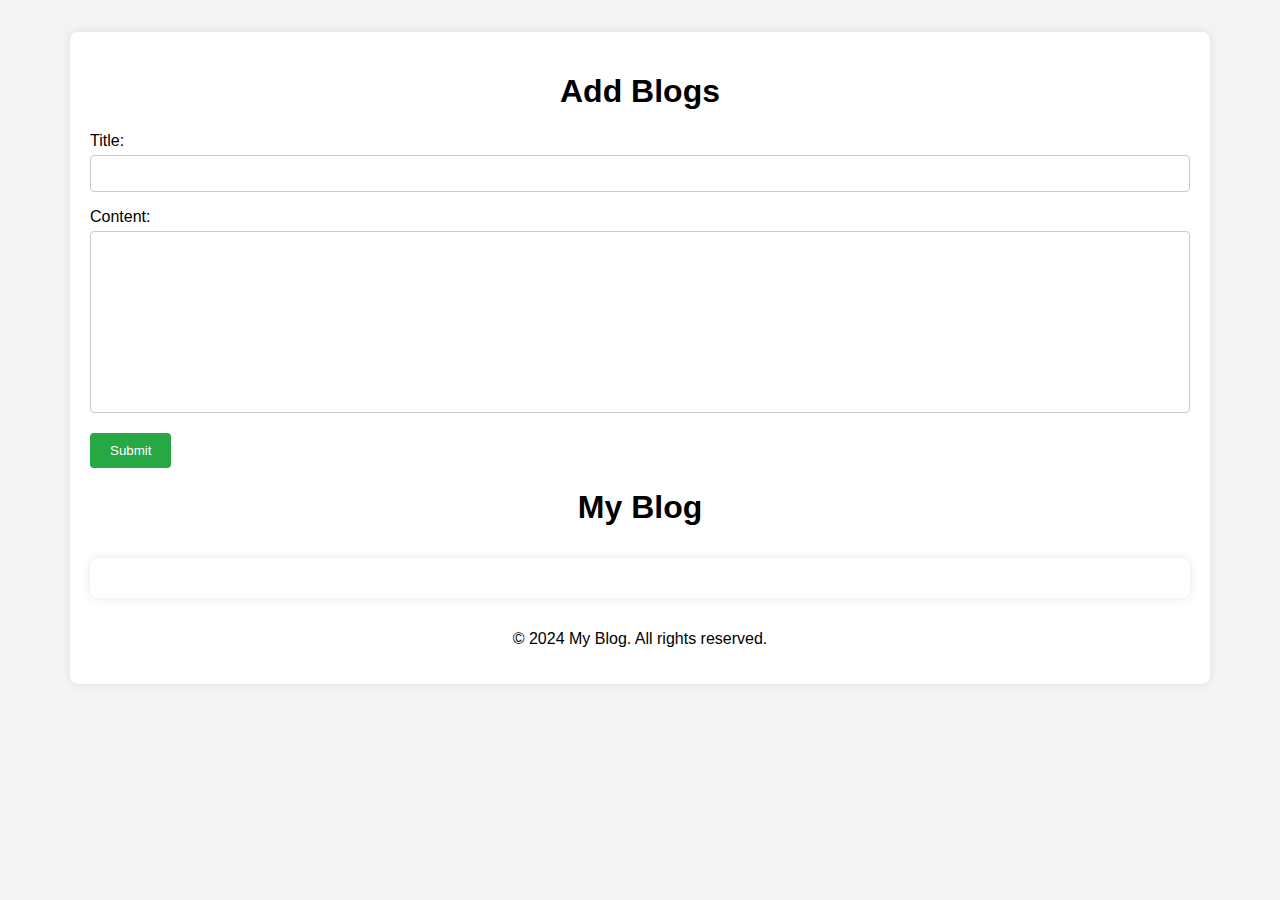
<file: Case Study/index.html>
<!DOCTYPE html>
<html lang="en">
  <head>
    <meta charset="UTF-8" />
    <meta name="viewport" content="width=device-width, initial-scale=1.0" />
    <title>Blogging Application</title>
    <link rel="stylesheet" href="styles.css" />
  </head>
  <body>
    <div class="container">
      <header>
        <h1>Add Blogs</h1>
      </header>
      <form id="blogForm">
        <label for="title">Title:</label><br />
        <input type="text" id="title" name="title" required /><br />
        <label for="content">Content:</label><br />
        <textarea id="content" name="content" rows="4" required></textarea
        ><br />
        <button type="submit">Submit</button>
      </form>

      <header>
        <h1>My Blog</h1>
      </header>

      <div class="container">
        <div class="blog-entries" id="blogEntries">
          <!-- Blog entries go here -->
        </div>
      </div>

      <footer>
        <p>&copy; 2024 My Blog. All rights reserved.</p>
      </footer>
    </div>
  </body>
  <script src="script.js"></script>
</html>
<!-- Created A Blogging Website using HTML,CSS and Javascript -->
</file>
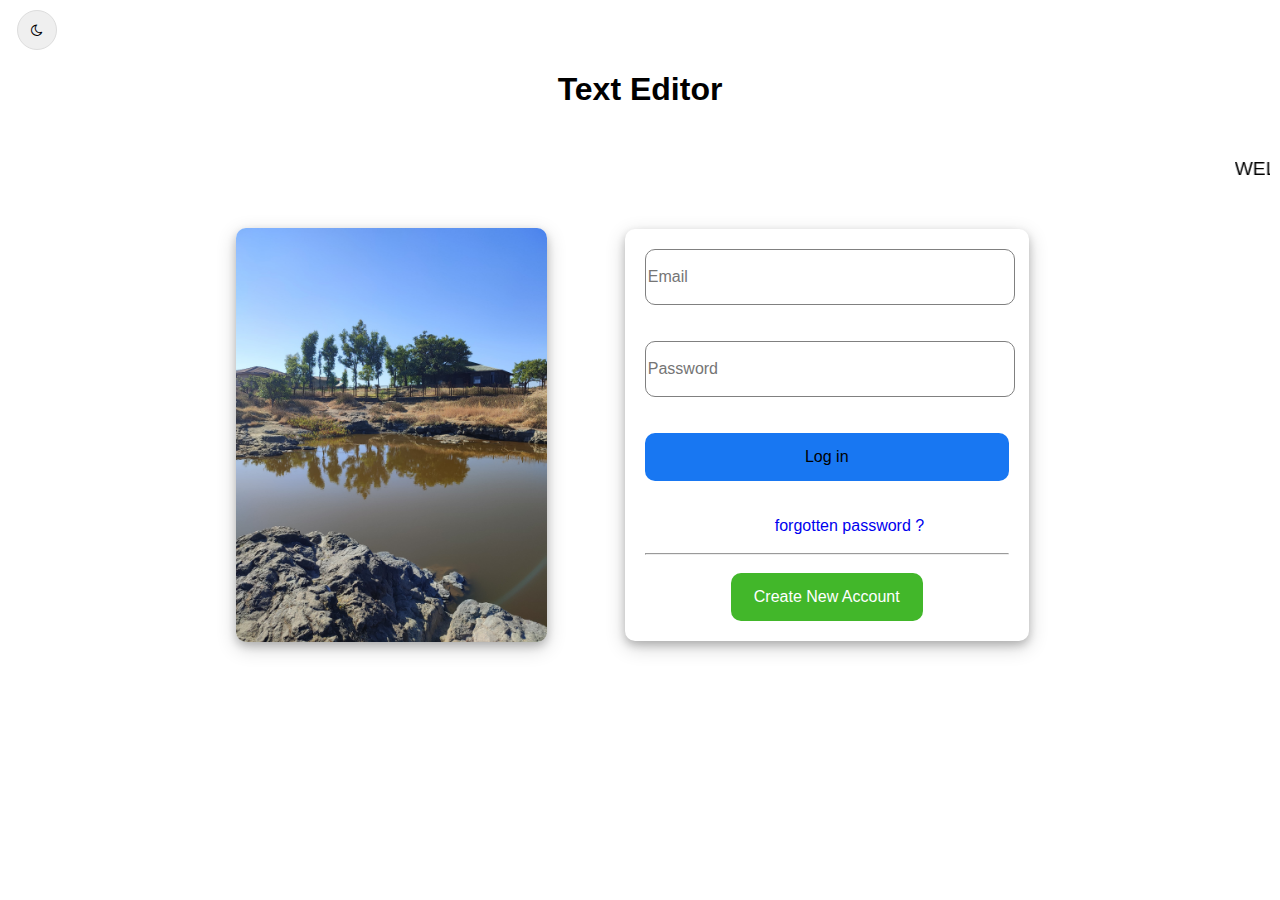
<file: Assignment 2 - Web Page/html/index.html>
<!DOCTYPE html>
<html lang="en">
  <head>
    <title>Text Editor Folder</title>
    <meta charset="UTF-8" />
    <meta name="viewport" content="width=device-width, initial-scale=1" />
    <link href="../css/styles.css" rel="stylesheet" />
    <script type="text/javascript" src="../javascript/script.js"></script>
    <link
      rel="stylesheet"
      href="https://cdnjs.cloudflare.com/ajax/libs/font-awesome/4.7.0/css/font-awesome.min.css"
    />
    <style>
      button {
        width: 364px;
        height: 48px;
        border-radius: 10px;
        border: none;
      }
    </style>
  </head>

  <body>
    <button onclick="darkMode()" id="mode" class="nav-button">
      <i class="fa fa-moon-o"></i>
    </button>

    <h1>Text Editor</h1>
    <marquee vspace="30px" style="font-size: larger"
    >WELCOME TO MY FIRST WEB PAGE ......
  </marquee>
  <div class="putCentre">
      <div class="left">
        <img src="../Assets/Welcome.jpg" alt="Welcome" />
      </div>

      <div class="right">
        <form action="">
          <input type="text" value="" id="loginemail" placeholder="Email" />
          <br />
          <br />
          <input type="password"  id="loginpassword" value="" placeholder="Password" />
          <br />
          <br />

          <button type="button" id="LogIn" style="background-color: #1877f2">
           Log in
          </button>
          <br />
          <br />
          <div class="forgot">
            <a style="text-decoration: none" href="#">forgotten password ?</a>
          </div>

          <br />
       
          <hr />
          <br />
          <button class="signupButton" type="">
            <a href="signup.htm" style="text-decoration: none; color: white">
              Create New Account
            </a>
          </button>
        </form>
      </div>
    </div>
    <script>
      document
        .getElementById("LogIn")
        .addEventListener("click", function () {
          var email = document.getElementById("loginemail").value;
          var password = document.getElementById("loginpassword").value;

          var emailRegex = /^[^\s@]+@[^\s@]+\.[^\s@]+$/;

          

          if (!emailRegex.test(email)) {
            alert("Please enter a valid email address.");
            return;
          }

          if (password.length < 8) {
            alert("Password should be at least 8 characters long.");
            return;
          }

          window.location.href = "homepage.html";
        });
    </script>
  </body>
</html>
</file>
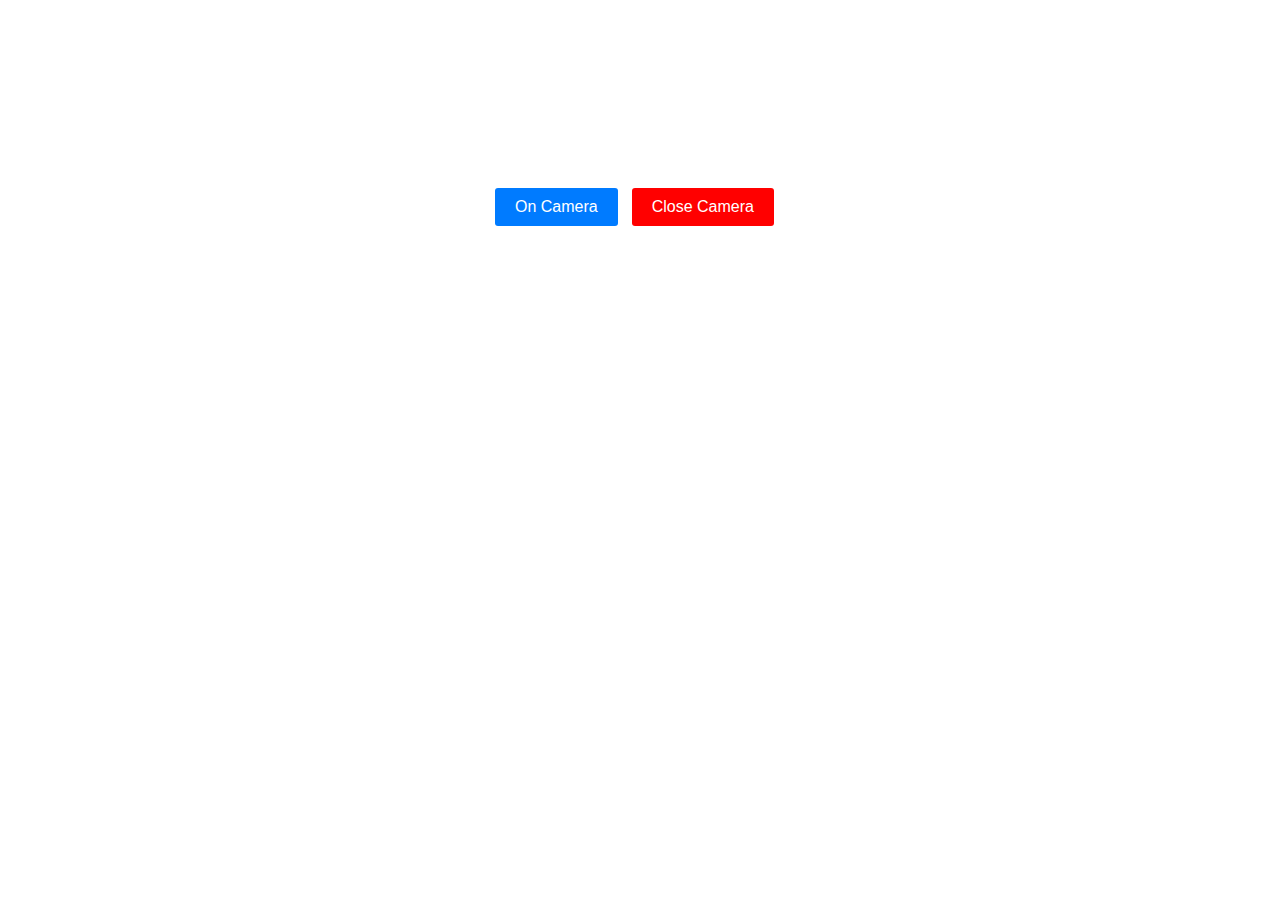
<file: Assignment 2 - Web Page/html/camera.html>
<!DOCTYPE html>
<html lang="en">
  <head>
    <meta charset="UTF-8" />
    <meta name="viewport" content="width=device-width, initial-scale=1.0" />
    <title>Omeggle</title>
    <style>
      body {
        display: flex;
        justify-content: center;
        align-items: center;
      }

      button {
        padding: 10px 20px;
        margin: 5px 5px;
        border: none;
        border-radius: 3px;
        background-color: #007bff;
        color: #fff;
        cursor: pointer;
        font-size: medium;
      }
    </style>
  </head>
  <body>
    <div>
      <h1 id="text"></h1>
      <video id="video" autoplay></video>
      <br />
      <button onclick="openCamera()">On Camera</button>
      <button onclick="closeCamera()" style="background-color: red">
        Close Camera
      </button>
    </div>

    <script>
        //Function to Open Camera
        async function openCamera() {
            document.getElementById("text").innerHTML =
            "Kya re Bhangar ke Shkal Ke ??";
            const stream = await navigator.mediaDevices.getUserMedia({
                video: true,
            });
            video.srcObject = stream;
        }
        
        //Function to Close Camera
      function closeCamera() {
        const mediaStream = document.querySelector("video").srcObject;
        const tracks = mediaStream.getTracks();
        tracks.forEach((track) => track.stop());
        document.querySelector("video").srcObject = null;
      }
    </script>
  </body>
</html>
</file>
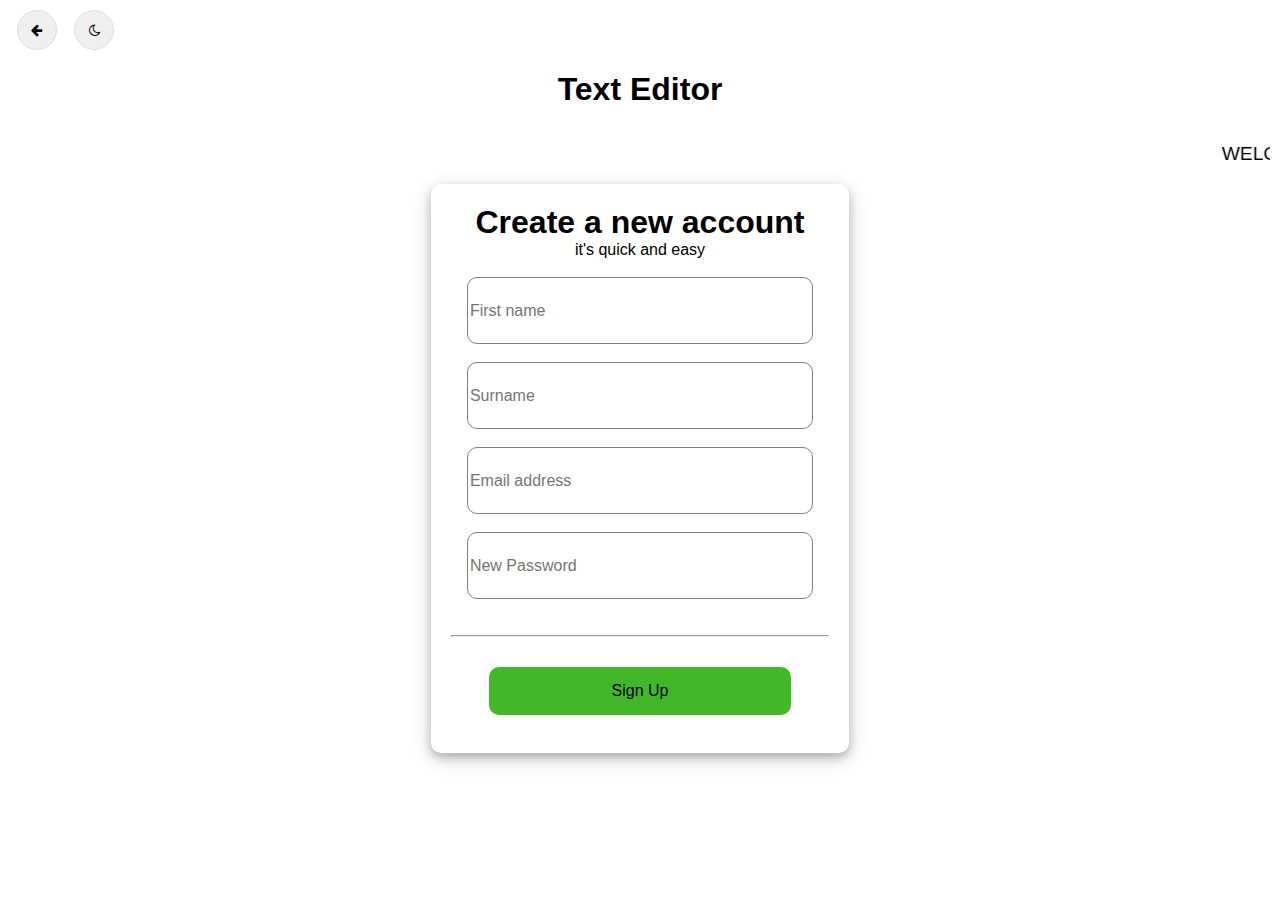
<file: Assignment 2 - Web Page/html/signup.htm>
<!DOCTYPE html>
<html lang="en">
  <head>
    <title>Text Editor Folder</title>
    <meta charset="UTF-8" />
    <meta name="viewport" content="width=device-width, initial-scale=1" />
    <link href="../css/styles.css" rel="stylesheet" />
    <script type="text/javascript" src="../javascript/script.js"></script>
    <link
      rel="stylesheet"
      href="https://cdnjs.cloudflare.com/ajax/libs/font-awesome/4.7.0/css/font-awesome.min.css"
    />
    <style>
      button {
        width: 80%;
        height: 48px;
        border-radius: 10px;
        border: none;
      }
    </style>
  </head>
  <body>
    <a href="index.html" style="color: black">
      <button class="nav-button">
        <i class="fa fa-arrow-left"></i></button
    ></a>

    <button onclick="darkMode()" id="mode" class="nav-button">
      <i class="fa fa-moon-o"></i>
    </button>

    <div >
      <h1>Text Editor</h1>
      <marquee vspace="15px" style="font-size: larger"
        >WELCOME TO MY FIRST WEB PAGE ......</marquee
      >
      <div class="putCentre">
        <div class="centre">
          <h1 style="font-size: xx-large" class="text_black">
            Create a new account
          </h1>
          <p style="text-align: center" class="text_black">
            it's quick and easy
          </p>
          <br />
          <input type="text" id="firstName" value="" placeholder="First name" />
          <br />
          <input type="text" id="surname" value="" placeholder="Surname" />
          <br />
          <input type="email" id="email" placeholder="Email address" />
          <br />
          <input
            type="password"
            id="password"
            name=""
            value=""
            placeholder="New Password"
          />
          <br />
          <br />
          <hr />
          <button
            type="button"
            id="signUpBtn"
            style="background-color: #42b72a; margin-top: 30px"
          >
            Sign Up
          </button>
          <br />
        </div>
      </div>
    </div>

    <script>
      document
        .getElementById("signUpBtn")
        .addEventListener("click", function () {
          var firstName = document.getElementById("firstName").value;
          var surname = document.getElementById("surname").value;
          var email = document.getElementById("email").value;
          var password = document.getElementById("password").value;

          // Regular expressions for validation
          var nameRegex = /^[a-zA-Z]+$/;
          var emailRegex = /^[^\s@]+@[^\s@]+\.[^\s@]+$/;

          if (!nameRegex.test(firstName)) {
            alert("First name should only contain letters.");
            return;
          }

          if (!nameRegex.test(surname)) {
            alert("Surname should only contain letters.");
            return;
          }

          if (!emailRegex.test(email)) {
            alert("Please enter a valid email address.");
            return;
          }

          if (password.length < 8) {
            alert("Password should be at least 8 characters long.");
            return;
          }

          window.location.href = "index.html";
        });
    </script>
  </body>
</html>
</file>
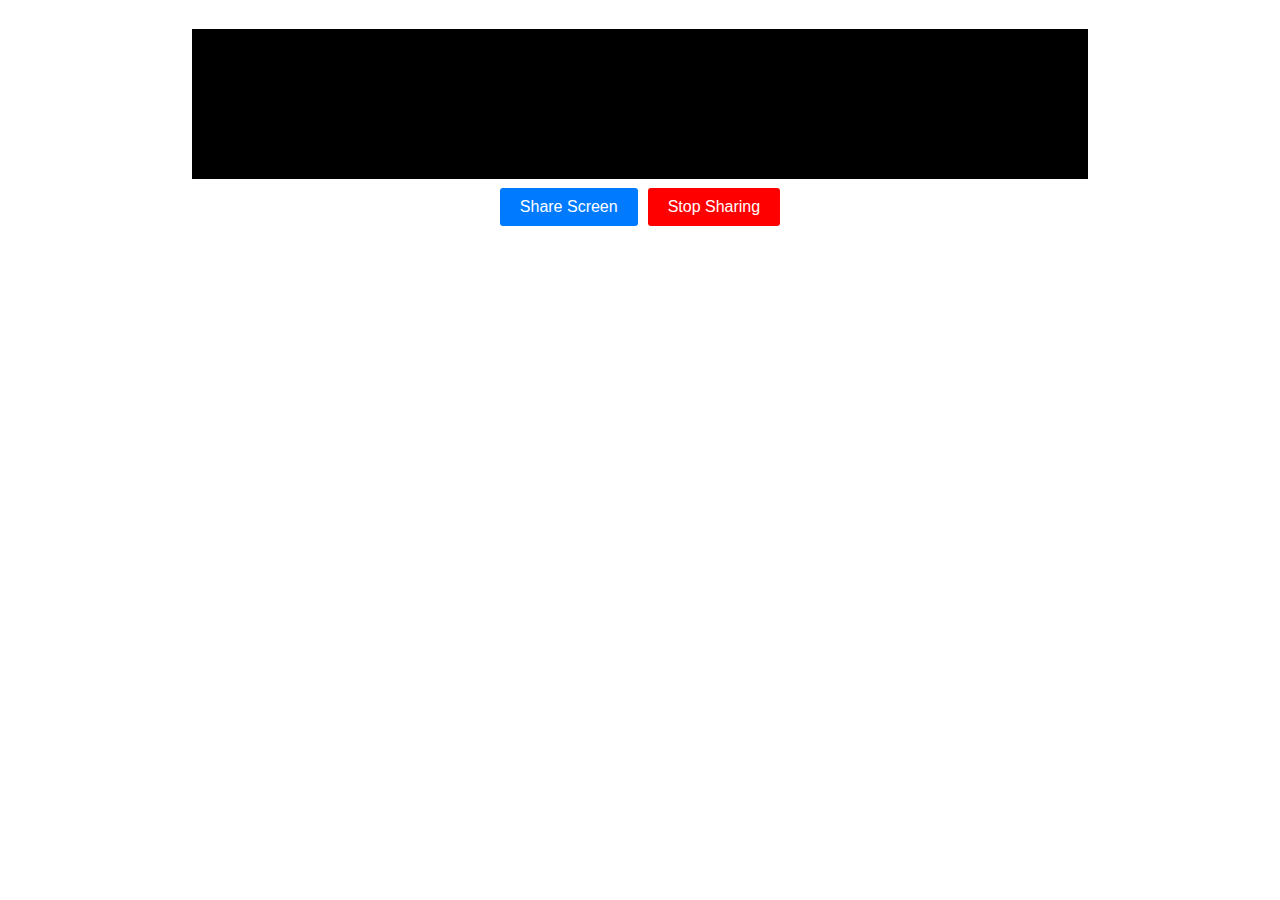
<file: Assignment 3 - Text Editor/html/shareScreen.html>
<!DOCTYPE html>
<html lang="en">
  <head>
    <meta charset="UTF-8" />
    <meta name="viewport" content="width=device-width, initial-scale=1.0" />
    <title>Google Meet</title>
    <link rel="stylesheet" href="../css/style.css">
  </head>
  <body>
    <div>
      <h1 id="text"></h1>
      <video id="video" autoplay></video>
      <br />
      <div class="buttons">

        <button onclick="shareScreen()">Share Screen</button>
        <button onclick="closeCamera()" style="background-color: red">
          Stop Sharing
        </button>
      </div>
    </div>

    <script src="../javascript/script.js"></script>
  </body>
</html>
</file>
<file: Case Study/styles.css>
.container {
  max-width: 1100px;
  margin: 20px auto;
  padding: 20px;
  background-color: #fff;
  border-radius: 8px;
  box-shadow: 0 0 10px rgba(0, 0, 0, 0.1);
}

.blog-entries {
  display: flex;
  flex-wrap: wrap;
  justify-content: space-between;
}

.blog-entry {
  flex: 1 1 30%; /* 30% width with flex-grow, flex-shrink, flex-basis */
  min-width: 200px; /* Ensures smaller devices have a reasonable size */
  margin: 10px;
  padding: 10px;
  border-radius: 8px;
  box-shadow: 0 0 5px rgba(0, 0, 0, 0.1);
  background-color: #f9f9f9;
  transition: box-shadow 0.3s ease;
}

.blog-entry:hover {
  box-shadow: 0 0 10px rgba(0, 0, 0, 0.2);
}

.btn {
  padding: 5px 10px;
  color: #fff;
  border: none;
  border-radius: 4px;
  cursor: pointer;
}

.btn-left {
  background-color: #007bff; /* Blue color */
}

.btn-right {
  background-color: #ff0000; /* Red color */
}

/* Basic styling for the blog application */
body {
  font-family: Arial, sans-serif;
  background-color: #f4f4f4;
  margin: 0;
  padding: 0;
}

/* Container styling to center and set width */
.container {
  max-width: 1100px;
  margin: 2rem auto;
  padding: 20px;
  background-color: #fff;
  border-radius: 8px;
  box-shadow: 0 0 10px rgba(0, 0, 0, 0.1);
}

/* Header styling for a clean layout */
header {
  text-align: center;
  margin-bottom: 20px;
}

/* Footer styling for a clean finish */
footer {
  text-align: center;
  margin-top: 20px;
}

/* Blog entry styling to set the layout */
.blog-entry {
  width: 300px;
  margin: 20px;
  padding: 10px;
  border-radius: 8px;
  box-shadow: 0 0 5px rgba(0, 0, 0, 0.1);
  background-color: #f9f9f9;
  display: inline-block;
}

/* Button styling to set color and position */

/* Form input styling for a clean look */
input, textarea {
    width: 98%;
    padding: 10px;
    border: 1px solid #ccc;
    border-radius: 4px;
    margin-top: 5px;
    margin-bottom: 1rem;
}


/* Prevent textareas from being resizable */
textarea {
    height:10rem ;
    resize: none; /* Disable resizing */
}
/* Button styling for the form submit button */
button[type="submit"] {
  padding: 10px 20px;
  background-color: #28a745; /* Green color */
  color: white;
  border: none;
  border-radius: 4px;
  cursor: pointer;
  transition: background-color 0.3s;
}

/* Hover effect for the submit button */
button[type="submit"]:hover {
  background-color: #218838; /* Darker green on hover */
}
</file>
<file: Assignment 2 - Web Page/css/styles.css>
/**************************************************** CSS used for all Pages ****************************************************/
body {
  font-family: Arial, sans-serif;
  background-color: #fff;
  /* font-size: medium; */
  margin: 10px;
}

.nav-button {
  margin: 0px 0.5em;
  height: 40px;
  width: 40px;
  border: 1px solid #ddd;
  border-radius: 50%;
}

.dark-mode {
  background-color: #000;
  color: white;
}

.text_black {
  color: black;
}

.putCentre {
  display: flex;
  align-items: center;
  justify-content: center;
  gap: 5%;
}

/***************************************** CSS used for index.html i.e. for signin Page *****************************************/

/* css for forgot password link */
.forgot {
  padding-left: 130px;
  text-decoration: none;
}

input {
  width: 100%;
  height: 52px;
  border-radius: 10px;
  /* justify-content: center; */
  /* align-items: center; */
  border: 1px solid grey;
}

.signupButton {
  width: 192px;
  height: 48px;
  align-items: center;
  color: white;
  background-color: #42b72a;
}

.left img {
  float: left;
  margin-top: 0vh;
  width: 100%;
  height: 414px;
  display: block;
  border-radius: 10px;
  box-shadow: 0 4px 8px 0 rgba(0, 0, 0, 0.2), 0 6px 20px 0 rgba(0, 0, 0, 0.19);
}

.right * {
  margin: 0 auto;
  display: block;
  font-size: medium;
}

.right {
  margin: 15px;
  float: right;

  padding: 20px;
  box-shadow: 0 4px 8px 0 rgba(0, 0, 0, 0.2), 0 6px 20px 0 rgba(0, 0, 0, 0.19);
  border-radius: 10px;
  background-color: white;
}

/***************************************** CSS used for signup.html i.e. for signup Page *****************************************/

.centre {
  width: 30%;
  padding: 20px;
  box-shadow: 0 4px 8px 0 rgba(0, 0, 0, 0.2), 0 6px 20px 0 rgba(0, 0, 0, 0.19);
  border-radius: 10px;
  background-color: white;
}

.centre input {
  width: 90%;
  height: 7vh;
}

.centre * {
  margin: 0 auto;
  display: block;
  font-size: medium;
}

/***************************************** CSS used for signup.html i.e. for signup Page *****************************************/

/* .head {
  background-image: linear-gradient(red yellow white);
} */

#title {
  font-size: 1em;
  border: 1px grey solid;
}

#fonts {
  padding: 10px 20px;
  margin: 0 5px;
  border-radius: 3px;
  cursor: pointer;
  border-color: #007bff;
  font-size: medium;
}

.container {
  max-width: 1000px;
  margin: 20px auto;
  padding: 20px;
  background-color: #ffffff;
  border-radius: 5px;
  box-shadow: 0 4px 8px 0 rgba(0, 0, 0, 0.2), 0 6px 20px 0 rgba(0, 0, 0, 0.19);
}

h1 {
  text-align: center;
  margin-bottom: 20px;
}

textarea {
  width: 100%;
  height: 275px;
  margin-bottom: 10px;
  border: 1px solid #ccc;
  border-radius: 5px;
  resize: none;
  font-size: 18px;
}

#previewSection {
  margin-top: 2em;
  font-size: 18px;
  word-wrap: break-word;
}

.buttons {
  text-align: center;
}

.buttons button {
  padding: 10px 20px;
  margin: 5px 5px;
  width: 200px;
  border: none;
  border-radius: 3px;
  background-color: #007bff;
  color: #fff;
  cursor: pointer;
  font-size: medium;
}

.buttons button:hover {
  background-color: #0056b3;
}
</file>
<file: Assignment 3 - Text Editor/css/style.css>
body {
    display: flex;
    justify-content: center;
    align-items: center;
  }

  button {
    padding: 10px 20px;
    margin: 5px 5px;
    border: none;
    border-radius: 3px;
    background-color: #007bff;
    color: #fff;
    cursor: pointer;
    font-size: medium;
  }

  video{
    width: 70vw;
    background-color: black;
  }


 #camera video{
    width: 640px;
    height: 480px;
    background-color: black;
  }

  .buttons{
    display: flex;
    justify-content: center;  
  }
</file>
